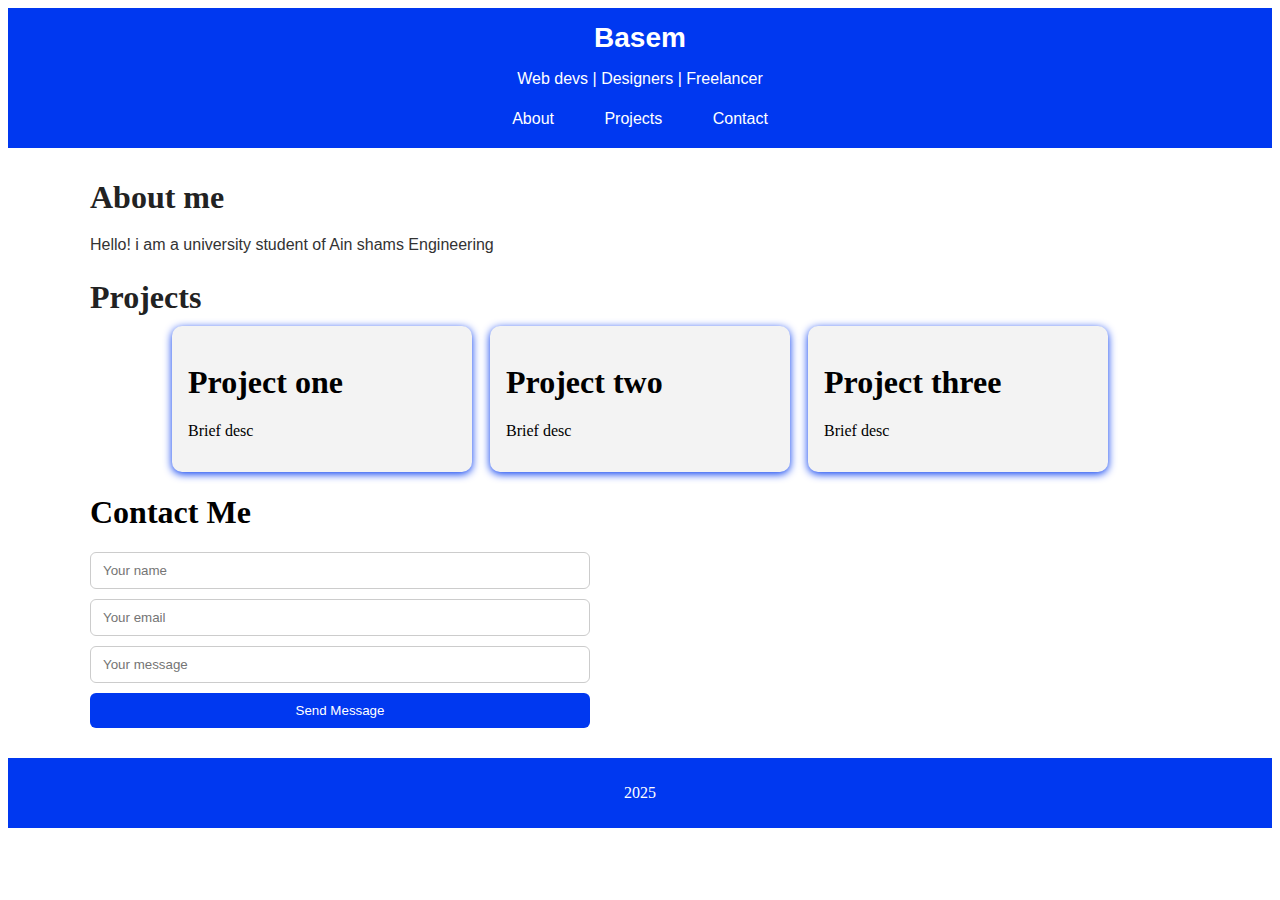
<file: Lab2/index.html>
<!DOCTYPE html>
<html lang="en">
  <head>
    <meta charset="UTF-8" />
    <meta name="viewport" content="width=device-width, initial-scale=1.0" />
    <title>BOMBOO</title>
    <link rel="stylesheet" href="style.css" />
  </head>
  <body>
    <div class="header">
      <h1 class="name">Basem</h1>
      <p>Web devs | Designers | Freelancer</p>
      <a href="youtube.com">About</a>
      <span><a href="egybest.com">Projects</a></span>
      <a href="instragram.com">Contact</a>
    </div>
    <div class="Sections">
      <div>
        <h1 class="subhead">About me</h1>
        <p class="about">
          Hello! i am a university student of Ain shams Engineering
        </p>
      </div>
      <div class="projects">
        <h1 class="subhead">Projects</h1>
        <div class="showcase">
          <div class="container">
            <h1>Project one</h1>
            <p>Brief desc</p>
          </div>
          <span class="span2">
            <div class="container">
              <h1>Project two</h1>
              <p>Brief desc</p>
            </div>
          </span>
          <div class="container">
            <h1>Project three</h1>
            <p>Brief desc</p>
          </div>
        </div>
      </div>
      <div class="Contact">
        <h1>Contact Me</h1>
        <input type="text" placeholder="Your name" />
        <br />
        <input type="text" placeholder="Your email" />
        <br />
        <input type="text" placeholder="Your message" />
        <br />
        <button>Send Message</button>
      </div>
    </div>
    <footer>
      <p>2025</p>
    </footer>
  </body>
</html>
</file>
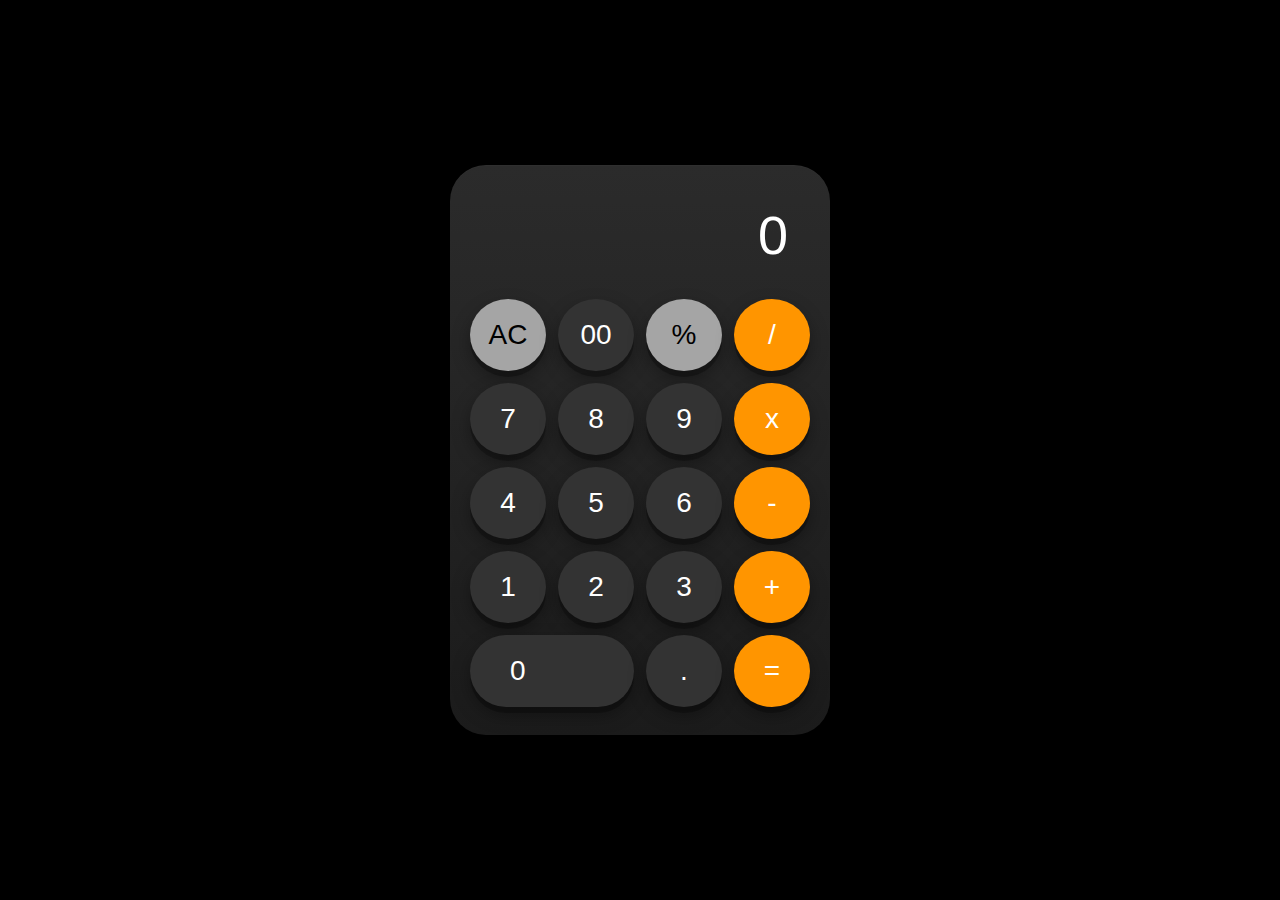
<file: Lab3/index.html>
<!DOCTYPE html>
<html lang="en">
  <head>
    <meta charset="UTF-8" />
    <meta name="viewport" content="width=device-width, initial-scale=1.0" />
    <title>IOS Calculator</title>
    <link rel="stylesheet" href="style.css" />
  </head>
  <body>
    <div class="calc">
      <h2>IOS Calculator</h2>
      <div id="display" class="displayy">0</div>

      <div class="buttons">
        <button onclick="clearDisplay()" class="func">AC</button>
        <button onclick="appendNumber('00')" class="num">00</button>
        <button onclick="appendOp('%')" class="func">%</button>
        <button onclick="appendOp('/')" class="op">/</button>

        <button onclick="appendNumber(7)" class="num">7</button>
        <button onclick="appendNumber(8)" class="num">8</button>
        <button onclick="appendNumber(9)" class="num">9</button>
        <button onclick="appendOp('*')" class="op">x</button>

        <button onclick="appendNumber(4)" class="num">4</button>
        <button onclick="appendNumber(5)" class="num">5</button>
        <button onclick="appendNumber(6)" class="num">6</button>
        <button onclick="appendOp('-')" class="op">-</button>

        <button onclick="appendNumber(1)" class="num">1</button>
        <button onclick="appendNumber(2)" class="num">2</button>
        <button onclick="appendNumber(3)" class="num">3</button>
        <button onclick="appendOp('+')" class="op">+</button>

        <button onclick="appendNumber(0)" class="zero num">0</button>
        <button onclick="appendDot()" class="num dot">.</button>
        <button onclick="calculateResult()" class="op">=</button>
      </div>
    </div>

    <script>
      let firstNumber = "";
      let secondNumber = "";
      let operator = "";
      let shouldResetDisplay = false;

      const display = document.getElementById("display");

      function clearDisplay() {
        display.textContent = "0";
        firstNumber = "";
        secondNumber = "";
        operator = "";
        shouldResetDisplay = false;
      }

      function appendNumber(num) {
        if (display.textContent === "0" || shouldResetDisplay) {
          display.textContent = "";
          shouldResetDisplay = false;
        }
        display.textContent += num;
      }

      function appendDot() {
        if (shouldResetDisplay) {
          display.textContent = "0";
          shouldResetDisplay = false;
        }
        if (!display.textContent.includes(".")) {
          display.textContent += ".";
        }
      }

      function appendOp(op) {
        if (operator !== "") calculateResult();
        firstNumber = display.textContent;
        operator = op;
        shouldResetDisplay = true;
      }

      function calculateResult() {
        if (operator === "") return;
        secondNumber = display.textContent;

        const num1 = parseFloat(firstNumber);
        const num2 = parseFloat(secondNumber);
        let result = 0;

        switch (operator) {
          case "+":
            result = num1 + num2;
            break;
          case "-":
            result = num1 - num2;
            break;
          case "*":
            result = num1 * num2;
            break;
          case "/":
            result = num2 !== 0 ? num1 / num2 : "Error";
            break;
          case "%":
            result = num1 % num2;
            break;
          default:
            return;
        }

        display.textContent = result;
        operator = "";
        shouldResetDisplay = true;
      }
    </script>
  </body>
</html>
</file>
<file: Lab2/style.css>
.header{
    padding: 14px 18px;
    background-color: #0038f0;
    text-align: center;
    color: #ffffff;
    font-family: Arial, Helvetica, sans-serif;
}

/* header links and spacing */
.header a{
    color: #fff;
    margin: 0 10px;
    text-decoration: none;
    display: inline-block;
    padding: 6px 8px;
    border-radius: 6px;
}
.header a:hover{
    background: rgba(10, 43, 212, 0.921);
}

/* limit generic span margin to header & special span2 */
.header span,
.span2{
    margin-left: 10px;
    margin-right: 10px;
}

.name{
    font-size: 28px;
    margin: 0;
}

.subhead{
    color: #222;
    margin-bottom: 10px;
    font-weight: 600;
}

.about{
    font-family: Arial, Helvetica, sans-serif;
    line-height: 1.6;
    color: #333;
}

.Sections{
    padding-top: 10px;
    text-align: left;
}

.projects{
    padding-top: 60px;
    margin-bottom: 80px;
}

/* showcase uses flexbox with gap and wraps on small screens */
.showcase{
    display: flex;
    gap: 18px;
    flex-wrap: wrap;
    justify-content: center;
}

.container{
    background-color: #f3f3f3;
    border-radius: 10px;
    padding: 16px;
    box-sizing: border-box;
    min-width: 220px;
    width: 300px;
    box-shadow: 0 2px 8px #0038f0;
    transition: transform .15s ease, box-shadow .15s ease;
}
.container:hover{
    transform: translateY(-6px);
    box-shadow: 0 10px 20px rgba(0,0,0,0.12);
}

.span2{
    margin-left: 0; /* handled by .showcase gap */
    margin-right: 0;
}

footer{
    margin-top: 30px;
    background-color: #0038f0;
    padding: 10px 6px;
    color: white;
    text-align: center;
}

/* inputs & buttons: responsive, use box-sizing so widths behave well */
input{
    margin-bottom: 10px;
    width: 100%;
    max-width: 500px;
    padding: 10px 12px;
    box-sizing: border-box;
    border: 1px solid #ccc;
    border-radius: 6px;
}
button{
    background-color: #0038f0;
    color: white;
    border-radius: 6px;
    width: 100%;
    max-width: 500px;
    padding: 10px 12px;
    border: none;
    cursor: pointer;
}

/* layout container for main sections to center and constrain width */
.Sections > div{
    max-width: 1100px;
    margin: 0 auto 20px;
    padding: 0 16px;
}

/* small screens */
@media (max-width: 600px){
    .showcase{
        flex-direction: column;
        align-items: center;
    }
    .container{
        width: 100%;
        max-width: 420px;
    }
    .name{ font-size: 22px; }
}
</file>
<file: Lab3/style.css>
body {
    background-color: #000; /* black background as requested */
    font-family: -apple-system, BlinkMacSystemFont, 'Segoe UI', Roboto, 'Helvetica Neue', Arial, sans-serif;
    display: flex;
    justify-content: center;
    align-items: center;
    height: 100vh;
    margin: 0;
}

.calc {
    width: 340px;
    padding: 24px 20px 28px;
    border-radius: 36px;
    background: linear-gradient(180deg, #2b2b2b 0%, #1b1b1b 100%);
    box-shadow: 0 20px 60px rgba(0,0,0,0.8), inset 0 1px 0 rgba(255,255,255,0.02);
    text-align: center;
}

/* hide the heading visually (not part of iOS UI) */
h2 { display: none; }

.displayy {
    background-color: transparent;
    color: #ffffff;
    width: 100%;
    height: 92px;
    text-align: right;
    font-size: 54px;
    line-height: 92px;
    padding: 0 22px;
    box-sizing: border-box;
    margin-bottom: 18px;
    font-weight: 300;
}

.buttons {
    display: grid;
    grid-template-columns: repeat(4, 1fr);
    gap: 12px;
}

button {
    height: 72px;
    font-size: 28px;
    border: none;
    border-radius: 50%;
    cursor: pointer;
    transition: transform .08s ease, box-shadow .08s ease;
    box-shadow: 0 6px 0 rgba(0,0,0,0.25), 0 8px 18px rgba(0,0,0,0.35);
    display: inline-flex;
    align-items: center;
    justify-content: center;
    padding: 0;
}

button:active{
    transform: translateY(4px);
    box-shadow: 0 2px 0 rgba(0,0,0,0.25), 0 6px 12px rgba(0,0,0,0.35);
}

/* function buttons (AC, +/- , %) - light gray with dark text */
.func{
    background-color: #a5a5a5;
    color: #000;
}

/* numeric buttons - dark gray */
.num{
    background-color: #333333;
    color: #fff;
}

/* operator buttons - iOS orange */
.op{
    background-color: #ff9500;
    color: #fff;
}

/* zero button spans two columns and is pill-shaped */
.zero{
    grid-column: span 2;
    border-radius: 36px;
    height: 72px;
    justify-content: flex-start;
    padding-left: 40px;
    box-sizing: border-box;
}

/* slightly smaller dot button when needed */
.dot{
    font-size: 28px;
}

/* responsive for small screens */
@media (max-width: 420px){
    .calc{ width: 92%; padding: 18px; }
    .displayy{ font-size: 44px; height: 80px; line-height: 80px; }
    button{ height: 64px; font-size: 24px; }
}
</file>
